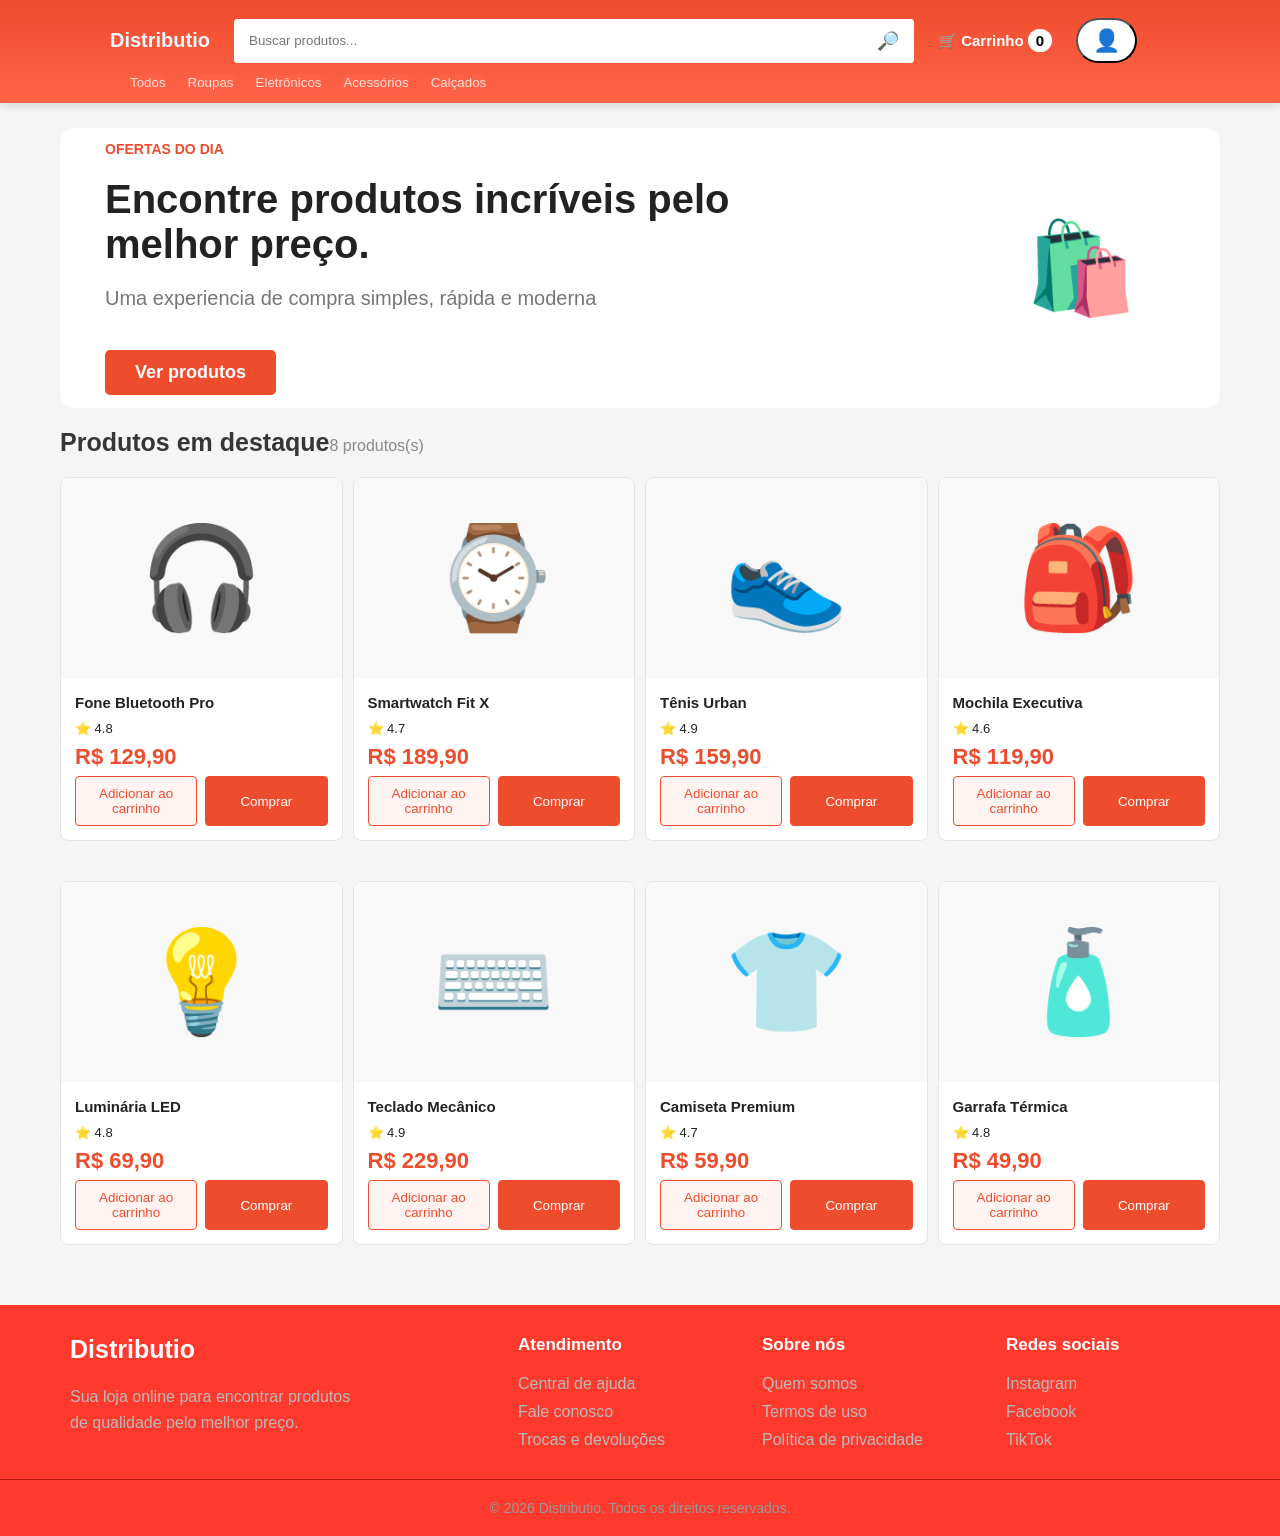
<file: index.html>
<!DOCTYPE html>
<html lang="pt-br">
<head>
    <meta charset="UTF-8">
    <meta name="viewport" content="width=device-width, initial-scale=1.0"><link rel="stylesheet" href="style/estilo.css">
    <title>CID-Distributio</title>
</head>
<body>
    <header>

        <div class="header_principal">
            <div class="logo">
                <a href="#">Distributio</a>
            </div>
            <div class="pesquisa">
                <input 
                    id="searchInput" 
                    type="search" 
                    placeholder="Buscar produtos..."
                >
                <button id="searchBtn">🔎</button>
            </div>
            

            <div class="carrinho">
                <a href="#" class="compras">
                    <span class="icone-carrinho">🛒</span>
                    <span>Carrinho</span>
                    <span class="compra">0</span>
                </a>
            </div>
            <div class="login">
                <button class="btn-login">
                    <span class="icone-login">👤</span>

                </button>
            </div>
        </div>

        <div class="header_secundario">
            <nav>
                <button id="btn-todos">Todos</button>
                <button id="btn-rp">Roupas</button>
                <button id="btn-el">Eletrônicos</button>
                <button id="btn-ac">Acessórios</button>
                <button id="btn-cl">Calçados</button>
            </nav>
        </div>

    </header>
    <div class="l">
        
    </div>
    <main>
        <section class="card-desconto">
            <div class="texto_desconto">
                <h2>OFERTAS DO DIA</h2>
                <h3>
                    Encontre produtos incríveis pelo melhor preço.
                </h3>
                <p>Uma experiencia de compra simples, rápida e moderna</p>
                <a href="#produto-todos">Ver produtos</a>
            </div>
            <div class="icon">🛍️</div>
            </div>
        </section>
        <section class="produtos-todos" id="produtos-todos">
        </section>
        <section class="campo-carrinho"></section>
    </main>
    <footer class="rodape">

        <div class="rodape-container">

            <div class="rodape-coluna">
                <h2>Distributio</h2>
                <p>
                    Sua loja online para encontrar
                    produtos de qualidade pelo melhor preço.
                </p>
            </div>

            <div class="rodape-coluna">
                <h3>Atendimento</h3>

                <a href="#">Central de ajuda</a>
                <a href="#">Fale conosco</a>
                <a href="#">Trocas e devoluções</a>
            </div>

            <div class="rodape-coluna">
                <h3>Sobre nós</h3>

                <a href="#">Quem somos</a>
                <a href="#">Termos de uso</a>
                <a href="#">Política de privacidade</a>
            </div>

            <div class="rodape-coluna">
                <h3>Redes sociais</h3>

                <a href="#">Instagram</a>
                <a href="#">Facebook</a>
                <a href="#">TikTok</a>
            </div>

        </div>

        <div class="rodape-final">

            <p>
                © 2026 Distributio. Todos os direitos reservados.
            </p>

        </div>

    </footer>
    <script type="module" src="script/main.js" defer></script>
</body>
</html>
</file>
<file: style/estilo.css>
*{margin: 0;
    padding: 0;
    box-sizing: border-box;
}

body {
    font-family: Arial, Helvetica, sans-serif;
    background-color: whitesmoke;
    color: #222;
}
.fechar-card {
    position: absolute;

    top: 12px;
    right: 15px;

    border: none;
    background: transparent;

    font-size: 28px;
    color: #777;

    cursor: pointer;
}

.fechar-card:hover {
    color: #ee4d2d;
}
.cadastro-container {
    position: fixed;
    top: 0;
    left: 0;
    width: 100%;
    height: 100vh;
    display: none;
    align-items: center;
    justify-content: center;
    background-color: rgba(0, 0, 0, 0.55);
    z-index: 2000;
}
.cadastro-container.ativo {
    display: flex;

}


.cadastro-card {
   position: relative;

    width: 400px;

    background-color: white;

    border-radius: 10px;

    padding: 35px;

    box-shadow: 0 10px 30px rgba(0, 0, 0, 0.25);
}

.cadastro-card .login-titulo {
    text-align: center;
    margin-bottom: 25px;
}

.cadastro-card .login-titulo h2 {
    color: #333;
    margin-bottom: 8px;
}

.cadastro-card .login-titulo p {
    color: #777;
    font-size: 14px;
}
.login-container {
    position: fixed;

    top: 0;
    left: 0;

    width: 100%;
    height: 100vh;

    display: none;

    align-items: center;
    justify-content: center;

    background-color: rgba(0, 0, 0, 0.55);

    z-index: 2000;
}
#cadastroForm {
    width: 100%;
}

#cadastroForm .campo-login {
    display: flex;
    flex-direction: column;
    margin-bottom: 18px;
}

#cadastroForm .campo-login label {
    font-size: 14px;
    font-weight: bold;
    color: #333;
    margin-bottom: 7px;
}

#cadastroForm .campo-login input {
    width: 100%;
    padding: 12px;
    border: 1px solid #ddd;
    border-radius: 5px;
    outline: none;
    font-size: 14px;
    transition: 0.2s;
}

#cadastroForm .campo-login input:focus {
    border-color: #ee4d2d;
    box-shadow: 0 0 0 2px rgba(238, 77, 45, 0.1);
}

#cadastroForm .campo-login input::placeholder {
    color: #999;
}

#cadastroForm .botao-entrar {
    width: 100%;
    padding: 12px;
    margin-top: 5px;
    border: none;
    border-radius: 5px;
    background-color: #ee4d2d;
    color: white;
    font-size: 16px;
    font-weight: bold;
    cursor: pointer;
    transition: 0.2s;
}

#cadastroForm .botao-entrar:hover {
    background-color: #d94325;
}

.login-container.ativo {
    display: flex;
}


.login-card {
    position: relative;

    width: 400px;

    background-color: white;

    border-radius: 10px;

    padding: 35px;

    box-shadow: 0 10px 30px rgba(0, 0, 0, 0.25);
}


.fechar-login {
    position: absolute;

    top: 12px;
    right: 15px;

    border: none;
    background: transparent;

    font-size: 28px;
    color: #777;

    cursor: pointer;
}

.fechar-login:hover {
    color: #ee4d2d;
}



.login-titulo {
    text-align: center;

    margin-bottom: 30px;
}

.login-titulo h2 {
    margin-bottom: 8px;

    font-size: 26px;

    color: #333;
}

.login-titulo p {
    color: #777;

    font-size: 14px;
}


.campo-login {
    display: flex;

    flex-direction: column;

    margin-bottom: 20px;
}

.campo-login label {
    margin-bottom: 7px;

    font-size: 14px;

    font-weight: bold;

    color: #444;
}

.campo-login input {
    width: 100%;

    height: 45px;

    padding: 0 12px;

    border: 1px solid #ddd;

    border-radius: 5px;

    outline: none;

    font-size: 14px;

    transition: 0.2s;
}

.campo-login input:focus {
    border-color: #ee4d2d;

    box-shadow: 0 0 0 2px rgba(238, 77, 45, 0.1);
}


/* =========================
   OPÇÕES
========================= */

.opcoes-login {
    display: flex;

    justify-content: space-between;

    align-items: center;

    margin-bottom: 25px;

    font-size: 12px;
}

.opcoes-login label {
    display: flex;

    align-items: center;

    gap: 5px;

    color: #666;
}

.opcoes-login a {
    color: #ee4d2d;

    text-decoration: none;
}

.opcoes-login a:hover {
    text-decoration: underline;
}


/* =========================
   BOTÃO ENTRAR
========================= */

.botao-entrar {
    width: 100%;

    height: 45px;

    border: none;

    border-radius: 5px;

    background-color: #ee4d2d;

    color: white;

    font-size: 16px;

    font-weight: bold;

    cursor: pointer;

    transition: 0.2s;
}

.botao-entrar:hover {
    background-color: #d94325;
}


/* =========================
   CADASTRO
========================= */

.cadastro-login {
    text-align: center;

    margin-top: 25px;

    padding-top: 20px;

    border-top: 1px solid #eee;
}

.cadastro-login p {
    color: #777;

    font-size: 13px;
}

.cadastro-login a {
    color: #ee4d2d;

    font-weight: bold;

    text-decoration: none;
}


/* =========================
   CELULAR
========================= */


header {
    background: linear-gradient(180deg, #ee4d2d, #ff6347);
    color: white;
    position: sticky;
    top: 0;
    z-index: 1000;
    box-shadow: 0 2px 10px #0002;
}

.header_principal {
    width: min(1100px, 100%);
    margin: 0 auto;
    padding: 18px 20px 12px;
    display: flex;
    align-items: center;
    gap: 24px;
}

.logo {
    flex-shrink: 0;
}

.logo a {
    color: aliceblue;
    font-family: Arial, Helvetica, sans-serif;
    font-size: 20px;
    font-weight: 800;
    text-decoration: none;
}

.pesquisa {
    display: flex;
    flex: 1;
    max-width: 680px;
    background: #fff;
    border-radius: 4px;
    overflow: hidden;
    height: 44px;
}

.pesquisa input {
    flex: 1;
    min-width: 0;
    border: 0;
    outline: 0;
    padding: 0 15px;
    color: #333;
}

.pesquisa button {
    width: 52px;
    flex-shrink: 0;
    background: #fff;
    font-size: 18px;
    border: 0;
    cursor: pointer;
}

.carrinho {
    text-decoration: none;
    color: white;
    font-weight: 700;
    font-size: 15px;
    display: flex;
    align-items: center;
    flex-shrink: 0;
}

.carrinho a {
    text-decoration: none;
    color: white;
    font-weight: 700;
    font-size: 15px;
}

.compra {
    background-color: white;
    text-align: center;
    color: black;
    border-radius: 20px;
    border: none;
    padding: 3px 8px;
}

.compras {
    border: none;
    background-color: #ee4d2d00;
}

.header_secundario {
    width: min(1100px, 100%);
    margin: 0 auto;
    padding: 0 20px 13px;
}

.header_secundario nav {
    display: flex;
    justify-content: flex-start;
    flex-wrap: wrap;
    padding: 0 20px;
    gap: 22px;
}

.header_secundario nav button {
    background-color: #ff6347;
    color: white;
    opacity: 80%;
    text-decoration: none;
    border: none;
    cursor: pointer;
}

.header_secundario nav button:hover {
    color: white;
    opacity: 100%;
    text-decoration: underline;
}
.icone-login {
    font-size: 22px;
}
.btn-login{
    height: 45px;

    display: flex;
    align-items: center;
    gap: 8px;

    padding: 0 15px;
    border-radius: 100px;
    background-color: rgb(151, 147, 147);
    background-color: white;
    font-size: 15px;
    font-weight: bold;

    cursor: pointer;

    transition: 0.2s;
}

main {
    width: min(1200px, 100%);
    margin: 25px auto;
    padding: 0 20px;
    min-height: 75vh;
}

.card-desconto.off {
    display: none;
}

.card-desconto {
    border-radius: 15px;
    background-color: white;
    display: flex;
    min-height: 280px;
    gap: 10%;
    overflow: hidden;
}

.texto_desconto {
    margin: auto 35px;
    width: 60%;
}

.texto_desconto h2 {
    color: #ee4d2d;
    padding: 10px;
    font-size: 14px;
}

.texto_desconto h3 {
    font-size: 40px;
    padding: 10px;
}

.texto_desconto p {
    color: #777675;
    font-size: 20px;
    padding: 10px;
    margin-bottom: 20px;
}

.texto_desconto a {
    display: inline-block;
    margin: 10px;
    text-decoration: none;
    border-radius: 5px;
    padding: 12px 30px;
    background-color: #ee4d2d;
    color: white;
    font-size: 18px;
    font-weight: 800;
}

.icon {
    margin: auto;
    font-size: 10vh;
}

/* =========================
   PRODUTOS
========================= */

.card-Produtos {
    display: grid;
    grid-template-columns: repeat(4, minmax(0, 1fr));
    gap: 10px;
}

.produtos-divisao {
    gap: 20px;
    background: #fff;
    border: 1px solid #e5e5e5;
    border-radius: 8px;
    overflow: hidden;
    transition: 0.2s;
    margin: 20px 0 10px;
    min-width: 0;
}

.produtos-divisao:hover {
    transform: translateY(-4px);
    box-shadow: 0 5px 18px rgba(0, 0, 0, 0.12);
}

.product-image {
    width: 100%;
    height: 200px;
    background: #f8f8f8;
    display: flex;
    align-items: center;
    justify-content: center;
    font-size: 100px;
}

.product-image img {
    width: 100%;
    height: 100%;
    object-fit: contain;
}

.product-info {
    padding: 14px;
}

.product-name {
    font-size: 15px;
    line-height: 1.4;
    margin-bottom: 8px;
}

.product-rating {
    font-size: 13px;
    margin-bottom: 8px;
}

.product-rating span {
    color: #ffb400;
}

.product-rating small {
    color: #777;
}

.product-price {
    color: #ee4d2d;
    font-size: 22px;
    font-weight: bold;
    margin: 6px 0;
}

.product-sold {
    color: #888;
    font-size: 12px;
    margin-bottom: 12px;
}

.product-actions {
    display: flex;
    gap: 8px;
}

.product-actions button {
    flex: 1;
    padding: 9px 5px;
    border-radius: 4px;
    cursor: pointer;
}

.add-cart {
    background: #fff4f1;
    border: 1px solid #ee4d2d;
    color: #ee4d2d;
}

.buy-now {
    background: #ee4d2d;
    border: 1px solid #ee4d2d;
    color: white;
}

.text-section-p {
    color: rgb(56, 53, 53);
    font-size: 25px;
    display: inline-block;
    margin-top: 20px;
}

.span-text {
    display: inline-block;
    color: #888;
    margin-left: auto;
}

/* =========================
   PÁGINA DO PRODUTO
========================= */

.produto-page {
    width: 90%;
    max-width: 1140px;
    margin: 25px auto;
}

.voltar {
    display: inline-block;
    color: #ee4d2d;
    text-decoration: none;
    font-size: 16px;
    margin-bottom: 18px;
}

.voltar:hover {
    text-decoration: underline;
}

.produto-container {
    background: white;
    border-radius: 8px;
    padding: 30px;
    display: grid;
    grid-template-columns: 1fr 1fr;
    gap: 40px;
}

.produto-imagem {
    height: 430px;
    background: #fafafa;
    border-radius: 6px;
    display: flex;
    align-items: center;
    justify-content: center;
}

.icone-produto {
    font-size: 170px;
}

.produto-info {
    padding-top: 3px;
}

.categoria {
    color: #ee4d2d;
    font-weight: bold;
    font-size: 13px;
    letter-spacing: 1px;
}

.produto-info h1 {
    font-size: 30px;
    margin-top: 10px;
    margin-bottom: 12px;
}

.avaliacao {
    color: #ffad00;
    font-size: 14px;
}

.avaliacao span {
    color: #ee4d2d;
}

.preco {
    color: #ee4d2d;
    font-size: 36px;
    font-weight: bold;
    margin-top: 25px;
    margin-bottom: 25px;
}

.descricao {
    color: #666;
    font-size: 16px;
    line-height: 1.6;
    max-width: 520px;
    margin-bottom: 20px;
}

.estoque {
    color: #00a650;
    font-weight: bold;
    margin-bottom: 20px;
}

.quantidade {
    display: flex;
    align-items: center;
    gap: 14px;
    margin-bottom: 20px;
}

.quantidade strong {
    margin-right: 5px;
}

.quantidade button {
    width: 33px;
    height: 33px;
    background: white;
    border: 1px solid #ccc;
    cursor: pointer;
    font-size: 18px;
}

.quantidade button:hover {
    background: #f5f5f5;
}

.quantidade input {
    width: 50px;
    height: 33px;
    border: 1px solid #ccc;
    text-align: center;
    outline: none;
}

.botoes-produto {
    display: flex;
    gap: 12px;
}

.botoes-produto button {
    height: 50px;
    padding: 0 25px;
    border-radius: 5px;
    font-size: 16px;
    cursor: pointer;
}

.btn-carrinho {
    background: white;
    color: #ee4d2d;
    border: 1px solid #ee4d2d;
}

.btn-carrinho:hover {
    background: #fff4f1;
}

.btn-comprar {
    background: #ee4d2d;
    color: white;
    border: 1px solid #ee4d2d;
    font-weight: bold;
}

.btn-comprar:hover {
    background: #d94325;
}

/* =========================
   CARRINHO
========================= */

.campo-carrinho {
    width: 100%;
}

.carrinho-prod {
    width: 100%;
    padding: 20px 0;
    background-color: #f5f5f5;
}

/* O JS coloca produtos e resumo dentro deste elemento */
.produtos-carrinho {
    width: 100%;
    display: flex;
    align-items: flex-start;
    gap: 25px;
}

/* Coluna dos produtos criada pelo JS */
.produtos-carrinho > div:first-child {
    flex: 1;
    min-width: 0;
}

/* Cada produto */
.produtos-carrinho2 {
    width: 100%;
    background-color: white;
    border-radius: 8px;
    padding: 20px;
    margin-bottom: 12px;
}

.produto-carrinho2 {
    display: flex;
    align-items: center;
    width: 100%;
    min-height: 120px;
    gap: 15px;
}

/* Imagem */
.produto-imagem2 {
    width: 75px;
    height: 75px;
    flex: 0 0 75px;
    display: flex;
    align-items: center;
    justify-content: center;
    background-color: #f8f8f8;
    border-radius: 5px;
    font-size: 45px;
}

/* Informações do produto no carrinho */
.produtos-carrinho .produto-info {
    flex: 1;
    min-width: 0;
    padding: 0;
}

.produtos-carrinho .produto-info h3 {
    margin: 0;
    font-size: 17px;
    overflow-wrap: anywhere;
}

.produtos-carrinho .produto-info h4 {
    margin: 4px 0 0;
    font-size: 13px;
    font-weight: normal;
    color: #555;
}

/* Preço */
.produto-preco2 {
    width: 90px;
    flex: 0 0 90px;
    font-size: 16px;
    font-weight: bold;
    color: #f45135;
}

/* Quantidade */
.controle-quantidade2 {
    display: flex;
    align-items: center;
    gap: 8px;
    flex-shrink: 0;
}

.controle-quantidade2 button {
    width: 28px;
    height: 28px;
    border: 1px solid #ddd;
    background-color: white;
    cursor: pointer;
    font-size: 18px;
}

.controle-quantidade2 button:hover {
    background-color: #f5f5f5;
}

.quantidade-input2 {
    width: 40px;
    height: 28px;
    border: 1px solid #ddd;
    text-align: center;
    font-size: 15px;
    outline: none;
}

/* Remover */
.remover  {
    border: none;
    background: none;
    color: #f44336;
    font-size: 14px;
    cursor: pointer;
    flex-shrink: 0;
}

.remover:hover {
    text-decoration: underline;
}

/* Resumo */
.resumo-compra {
    width: 290px;
    flex: 0 0 290px;
    background-color: white;
    border-radius: 8px;
    padding: 20px;
}

.resumo-compra > h3 {
    margin-top: 0;
    font-size: 20px;
}

.linha-resumo {
    display: flex;
    justify-content: space-between;
    gap: 15px;
    color: #666;
}

.linha-resumo p {
    margin: 8px 0;
}

.separador {
    height: 1px;
    background-color: #ddd;
    margin: 12px 0;
}

.linha-total {
    display: flex;
    justify-content: space-between;
    align-items: center;
    gap: 15px;
}

.linha-total h3 {
    font-size: 24px;
}

.finalizar-compra {
    width: 100%;
    padding: 12px;
    margin-top: 15px;
    border: none;
    border-radius: 5px;
    background-color: #f45135;
    color: white;
    font-size: 16px;
    font-weight: bold;
    cursor: pointer;
}

.finalizar-compra:hover {
    opacity: 0.9;
}

.carrinho-vazio {
    width: 100%;
    min-height: 500px;

    background-color: white;
    border-radius: 10px;

    display: flex;
    flex-direction: column;
    align-items: center;
    justify-content: center;

    text-align: center;

    padding: 40px 20px;
}

.icone-carrinho-vazio {
    font-size: 90px;
    margin-bottom: 20px;
}

.carrinho-vazio h2 {
    font-size: 26px;
    margin-bottom: 10px;
    color: #333;
}

.carrinho-vazio p {
    color: #777;
    font-size: 16px;
    margin-bottom: 25px;
}

.voltar-produtos {
    border: none;
    border-radius: 5px;

    background-color: #ee4d2d;
    color: white;

    padding: 12px 25px;

    font-size: 16px;
    font-weight: bold;

    cursor: pointer;
}

.voltar-produtos:hover {
    background-color: #d94325;
}
.voltar-produtos a{
    text-decoration: none;
    color: white;
}
.compra-finalizada {
    display: flex;

    min-height: 100vh;

    align-items: center;
    justify-content: center;

    background: #f5f5f5;

    padding: 20px;
}


.compra-finalizada-card {
    width: 100%;
    max-width: 500px;

    background: white;

    padding: 40px;

    border-radius: 12px;

    text-align: center;

    box-shadow: 0 3px 15px rgba(0,0,0,0.1);
}

.icone-sucesso {
    width: 80px;
    height: 80px;

    margin: 0 auto 20px;

    border-radius: 50%;

    background: #22c55e;
    color: white;

    display: flex;
    align-items: center;
    justify-content: center;

    font-size: 45px;
    font-weight: bold;
}

.compra-finalizada-card h1 {
    margin-bottom: 10px;
}

.compra-finalizada-card p {
    color: #555;
}

.numero-pedido {
    margin: 25px 0;
}

.pedido-info {
    background: #f5f5f5;

    padding: 15px;

    border-radius: 8px;

    margin-bottom: 25px;
}

.pedido-info p {
    margin: 8px 0;
}

#voltarInicio {
    width: 100%;

    padding: 14px;

    border: none;
    border-radius: 8px;

    background: #ff5722;
    color: white;

    font-size: 17px;
    font-weight: bold;

    cursor: pointer;
}
.rodape {
    background: #ff392b;
    color: white;
    margin-top: 50px;
}

.rodape-container {
    max-width: 1200px;
    margin: auto;

    padding: 30px 30px;

    display: grid;
    grid-template-columns: 2fr 1fr 1fr 1fr;

    gap: 40px;
}

.rodape-coluna {
    display: flex;
    flex-direction: column;
    gap: 10px;
}

.rodape-coluna h2 {
    margin: 0 0 10px;
    font-size: 25px;
}

.rodape-coluna h3 {
    margin: 0 0 10px;
    font-size: 17px;
}

.rodape-coluna p {
    color: #bbb;
    line-height: 1.6;
    max-width: 300px;
}

.rodape-coluna a {
    color: #bbb;
    text-decoration: none;

    transition: 0.2s;
}

.rodape-coluna a:hover {
    color: white;
}

.rodape-final {
    border-top: 1px solid #b61307;

    text-align: center;

    padding: 20px;

    color: #999;

    font-size: 14px;
}

@media (max-width: 500px) {

    .login-card {
        width: 90%;

        padding: 30px 20px;
    }

}
/* Tablets */
@media (max-width: 1000px) {
    .card-Produtos {
        grid-template-columns: repeat(3, minmax(0, 1fr));
    }

    .header_principal {
        gap: 14px;
    }

    .produto-carrinho2 {
        flex-wrap: wrap;
    }

    .produto-carrinho2 .produto-info {
        min-width: 180px;
    }
}

/* Tablet pequeno */
@media (max-width: 800px) {
    .header_principal {
        flex-wrap: wrap;
    }

    .logo {
        order: 1;
    }

    .carrinho {
        order: 2;
        margin-left: auto;
    }

    .pesquisa {
        order: 3;
        flex-basis: 100%;
        max-width: none;
    }

    .header_secundario nav {
        padding: 0;
        gap: 15px;
    }

    main {
        padding: 0 15px;
    }

    .card-desconto {
        min-height: auto;
        padding: 25px;
        gap: 15px;
    }

    .texto_desconto {
        width: 70%;
        margin: auto 0;
    }

    .texto_desconto h3 {
        font-size: 32px;
    }

    .icon {
        font-size: 8vh;
    }

    .card-Produtos {
        grid-template-columns: repeat(2, minmax(0, 1fr));
    }

    .produto-container {
        grid-template-columns: 1fr;
        gap: 25px;
    }

    .produto-imagem {
        height: 350px;
    }

    .icone-produto {
        font-size: 120px;
    }

    /* Carrinho passa para uma coluna */
    .produtos-carrinho {
        flex-direction: column;
    }

    .resumo-compra {
        width: 100%;
        flex-basis: auto;
    }
}

/* Celular */
@media (max-width: 600px) {
    .header_principal {
        padding: 12px 15px;
    }

    .logo a {
        font-size: 18px;
    }

    .header_secundario {
        padding: 0 15px 10px;
        overflow-x: auto;
    }

    .header_secundario nav {
        flex-wrap: nowrap;
        width: max-content;
    }

    main {
        margin-top: 15px;
        padding: 0 10px;
    }

    .card-desconto {
        flex-direction: column;
        text-align: center;
        padding: 20px;
    }

    .texto_desconto {
        width: 100%;
    }

    .texto_desconto h3 {
        font-size: 28px;
    }

    .texto_desconto p {
        font-size: 16px;
    }

    .icon {
        font-size: 60px;
    }

    .card-Produtos {
        grid-template-columns: 1fr 1fr;
        gap: 8px;
    }

    .produtos-divisao {
        margin: 10px 0;
    }

    .product-image {
        height: 140px;
        font-size: 70px;
    }

    .product-info {
        padding: 10px;
    }

    .product-name {
        font-size: 14px;
    }

    .product-price {
        font-size: 19px;
    }

    .product-actions {
        flex-direction: column;
    }

    .produto-page {
        width: 100%;
        padding: 0 10px;
    }

    .produto-container {
        padding: 18px;
    }

    .produto-imagem {
        height: 260px;
    }

    .icone-produto {
        font-size: 90px;
    }

    .produto-info h1 {
        font-size: 25px;
    }

    .preco {
        font-size: 30px;
    }

    .botoes-produto {
        flex-direction: column;
    }

    .botoes-produto button {
        width: 100%;
    }

    /* Carrinho no celular */
    .carrinho-prod {
        padding: 10px 0;
    }

    .produtos-carrinho2 {
        padding: 15px;
    }

    .produto-carrinho2 {
        display: grid;
        grid-template-columns: 60px 1fr;
        gap: 10px;
        align-items: start;
    }

    .produto-imagem2 {
        width: 60px;
        height: 60px;
        flex-basis: 60px;
        font-size: 35px;
    }

    .produtos-carrinho .produto-info {
        min-width: 0;
    }

    .produtos-carrinho .produto-info h3 {
        font-size: 15px;
    }

    .produto-preco2 {
        width: auto;
        flex-basis: auto;
        grid-column: 2;
    }

    .controle-quantidade2 {
        grid-column: 2;
    }

    .remover {
        grid-column: 2;
        justify-self: start;
    }

    .resumo-compra {
        padding: 18px;
    }
}

/* Celular muito pequeno */
@media (max-width: 400px) {
    .card-Produtos {
        grid-template-columns: 1fr;
    }

    .product-image {
        height: 180px;
    }

    .header_principal {
        gap: 10px;
    }

    .pesquisa {
        height: 40px;
    }

    .produto-container {
        padding: 14px;
    }

    .produto-imagem {
        height: 220px;
    }

    .icone-produto {
        font-size: 75px;
    }

    .linha-total h3 {
        font-size: 20px;
    }
}
</file>
